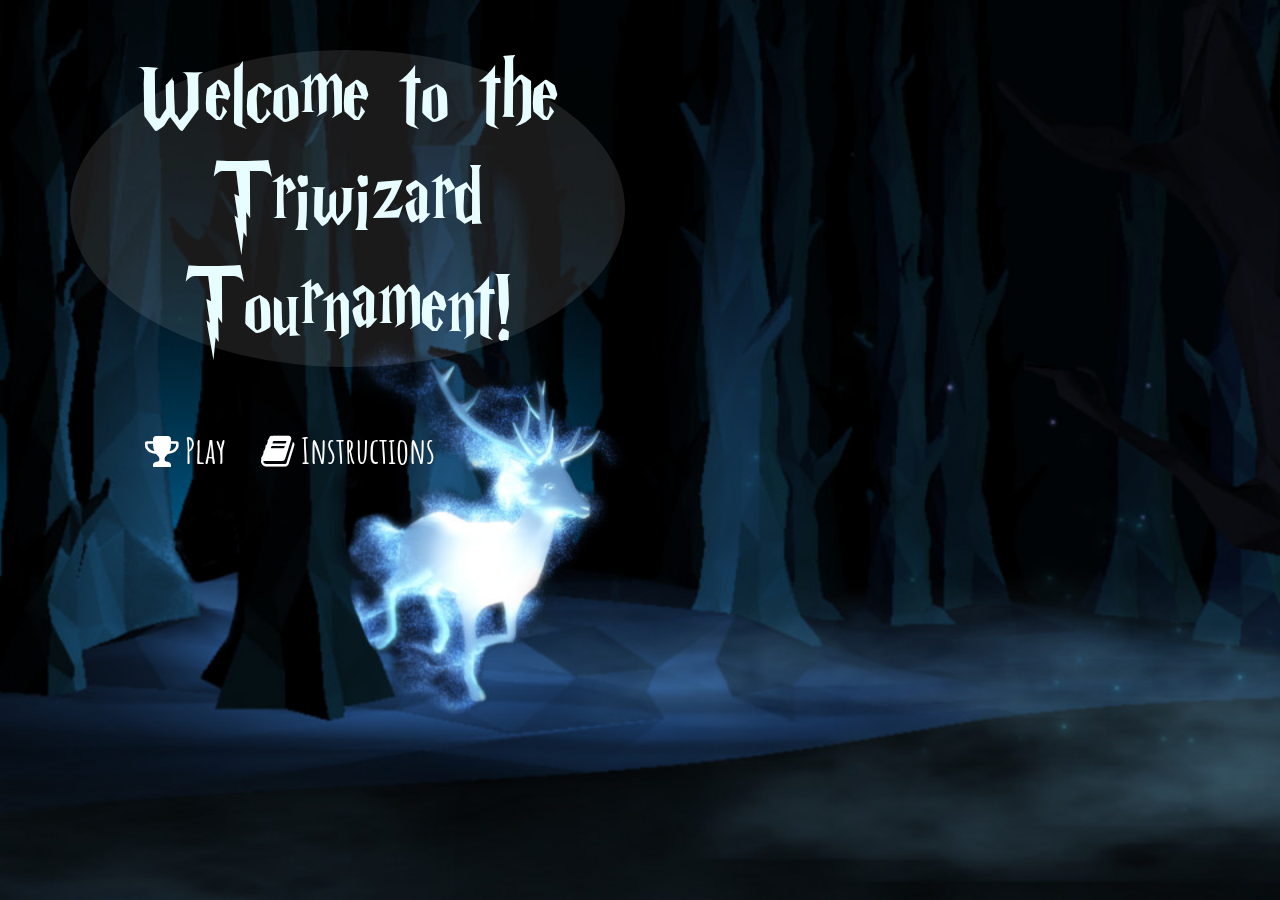
<file: index.html>
<!DOCTYPE html>
<html lang="en">
<head>
    <meta charset="UTF-8">
    <meta name="viewport" content="width=device-width, initial-scale=1.0">
    <meta http-equiv="X-UA-Compatible" content="ie=edge">
    <link rel="stylesheet" href="src/magic.css">
    <link rel="stylesheet" href="css/styles.min.css">

    <link rel="stylesheet" href="src/bootstrap-3.3.7-dist/css/bootstrap.min.css">
    <script
      src="https://code.jquery.com/jquery-3.1.1.min.js"
      integrity="sha256-hVVnYaiADRTO2PzUGmuLJr8BLUSjGIZsDYGmIJLv2b8="
      crossorigin="anonymous">
    </script>
    <script type="text/javascript" src="src/bootstrap-3.3.7-dist/js/bootstrap.min.js"></script>
    <link href="https://fonts.googleapis.com/css?family=Amatic+SC" rel="stylesheet">
    <link href="https://maxcdn.bootstrapcdn.com/font-awesome/4.7.0/css/font-awesome.min.css" rel="stylesheet">
    <title>Harry Potter | Triwizard Tournament</title>
</head>
<body id="start">
    <div class="container">
        <div class="row title ">
            <div class="buttons col-md-6">


                    <h1 class="hvr-hang">Welcome to the Triwizard Tournament!</h1><br>
            <div class="center">
                    <a href="game.html"><button class="hvr-forward"><i class="fa fa-trophy" aria-hidden="true"></i> Play</button></a>
                    <button id="instruct" class="hvr-forward"><i class="fa fa-book" aria-hidden="true"></i> Instructions</button>
                </div>
            </div>
            <div class="instructions col-md-6 hide">
                <h2>How To Play</h2>
                <p>Use the arrow keys to guide Harry <span><img src="img/harry.png"></span> into the middle of the maze to find the Triwizard Trophy. <span><img src="img/trophy.png"></span></p>
                <p>Watch out for the Dementors <img src="img/dementor.png"> though! If you run into them, they take away your lives <img src="img/heart.png">. </p>
                <p>Don't worry, you can use Lumos! [ <img src="img/lumos.jpg"> Press L] to lighten up your way and Expecto Patronum! [<img src="img/stag.png"> Press Space] to protect yourself from the Dementors.</p>
            </div>
        </div>


    </div>
    <script type="text/javascript" src="js/start.js"></script>
    <script type="text/javascript" src="https://code.createjs.com/soundjs-0.6.2.min.js"></script>
</body>
</html>
</file>
<file: src/magic.css>
@charset "UTF-8";
/*
Magic - Ver 1.2.0 - https://minimamente.com
Licensed under the MIT license
Copyright (c) 2016 Christian Pucci
*/
.magictime {
    animation-duration: 1s;
    animation-fill-mode: both;
}

.puffIn {
  animation-name: puffIn;
}
@keyframes puffIn {
  0% {
    opacity: 0;
    transform-origin: 50% 50%;
    transform: scale(2,2);
    filter: blur(2px);
  }

  100% {
    opacity: 1;
    transform-origin: 50% 50%;
    transform: scale(1,1);
    filter: blur(0px);
  }
}
.puffOut {
  animation-name: puffOut;
}
@keyframes puffOut {
  0% {
    opacity: 1;
    transform-origin: 50% 50%;
    transform: scale(1,1);
    filter: blur(0px);
  }

  100% {
    opacity: 0;
    transform-origin: 50% 50%;
    transform: scale(2,2);
    filter: blur(2px);
  }
}
.vanishIn {
  animation-name: vanishIn;
}
@keyframes vanishIn {
  0% {
    opacity: 0;
    transform-origin: 50% 50%;
    transform: scale(2, 2);
    filter: blur(90px);
  }

  100% {
    opacity: 1;
    transform-origin: 50% 50%;
    transform: scale(1, 1);
    filter: blur(0px);
  }
}
.vanishOut {
  animation-name: vanishOut;
}
@keyframes vanishOut {
  0% {
    opacity: 1;
    transform-origin: 50% 50%;
    transform: scale(1, 1);
    filter: blur(0px);
  }

  100% {
    opacity: 0;
    transform-origin: 50% 50%;
    transform: scale(2, 2);
    filter: blur(20px);
  }
}
.boingInUp {
  animation-name: boingInUp;
}
@keyframes boingInUp {
  0% {
    opacity: 0;
    transform-origin: 50% 0%;
    transform: perspective(800px) rotateX(-90deg);
  }
  
  50% {
    opacity: 1;
    transform-origin: 50% 0%;
    transform: perspective(800px) rotateX(50deg);
  }

  100% {
    opacity: 1;
    transform-origin: 50% 0%;
    transform: perspective(800px) rotateX(0deg);
  }
}
.boingOutDown {
  animation-name: boingOutDown;
}
@keyframes boingOutDown {
  0% {
    opacity: 1;
    transform-origin: 100% 100%;
    transform: perspective(800px) rotateX(0deg) rotateY(0deg);
  }
  
  20% {
    opacity: 1;
    transform-origin: 100% 100%;
    transform: perspective(800px) rotateX(0deg) rotateY(10deg);
  }
  
  30% {
    opacity: 1;
    transform-origin: 0% 100%;
    transform: perspective(800px) rotateX(0deg) rotateY(0deg);
  }
  
  40% {
    opacity: 1;
    transform-origin: 0% 100%;
    transform: perspective(800px) rotateX(10deg) rotateY(10deg);
  }

  100% {
    opacity: 0;
    transform-origin: 100% 100%;
    transform: perspective(800px) rotateX(90deg) rotateY(0deg);
  }
}
.bombLeftOut {
  animation-name: bombLeftOut;
}
@keyframes bombLeftOut {
  0% {
    opacity: 1;
    transform-origin: 50% 50%;
    transform: rotate(0deg);
    filter: blur(0px);
  }

  50% {
    opacity: 1;
    transform-origin: -100% 50%;
    transform: rotate(-160deg);
    filter: blur(0px);
  }

  100% {
    opacity: 0;
    transform-origin: -100% 50%;
    transform: rotate(-160deg);
    filter: blur(20px);
  }
}
.bombRightOut {
  animation-name: bombRightOut;
}
@keyframes bombRightOut {
  0% {
    opacity: 1;
    transform-origin: 50% 50%;
    transform: rotate(0deg);
    filter: blur(0px);
  }

  50% {
    opacity: 1;
    transform-origin: 200% 50%;
    transform: rotate(160deg);
    filter: blur(0px);
  }

  100% {
    opacity: 0;
    transform-origin: 200% 50%;
    transform: rotate(160deg);
    filter: blur(20px);
  }
}
.magic {
  animation-name: magic;
}
@keyframes magic {
  0% {
    opacity: 1;
    transform-origin: 100% 200%;
    transform: scale(1, 1) rotate(0deg);
  }

  100% {
    opacity: 0;
    transform-origin: 200% 500%;
    transform: scale(0, 0) rotate(270deg);
  }
}
.swap {
  animation-name: swap;
}
@keyframes swap {
  0% {
    opacity: 0;
    transform-origin: 0 100%;
    transform: scale(0, 0) translate(-700px, 0px);
  }

  100% {
    opacity: 1;
    transform-origin: 100% 100%;
    transform: scale(1, 1) translate(0px, 0px);
  }
}
.twisterInDown {
  animation-name: twisterInDown;
}
@keyframes twisterInDown {
  0% {
    opacity: 0;
    transform-origin: 0 100%;
    transform: scale(0, 0) rotate(360deg) translateY(-100%);
  }

  30% {
    transform-origin: 0 100%;
    transform: scale(0, 0) rotate(360deg) translateY(-100%);
  }

  100% {
    opacity: 1;
    transform-origin: 100% 100%;
    transform: scale(1, 1) rotate(0deg) translateY(0%);
  }
}
.twisterInUp {
  animation-name: twisterInUp;
}
@keyframes twisterInUp {
  0% {
    opacity: 0;
    transform-origin: 100% 0;
    transform: scale(0, 0) rotate(360deg) translateY(100%);
  }

  30% {
    transform-origin: 100% 0;
    transform: scale(0, 0) rotate(360deg) translateY(100%);
  }

  100% {
    opacity: 1;
    transform-origin: 0 0;
    transform: scale(1, 1) rotate(0deg) translateY(0);
  }
}
.foolishIn {
  animation-name: foolishIn;
}
@keyframes foolishIn {
  0% {
    opacity: 0;
    transform-origin: 50% 50%;
    transform: scale(0, 0) rotate(360deg);
  }

  20% {
    opacity: 1;
    transform-origin: 0% 100%;
    transform: scale(0.5, 0.5) rotate(0deg);
  }

  40% {
    opacity: 1;
    transform-origin: 100% 100%;
    transform: scale(0.5, 0.5) rotate(0deg);
  }

  60% {
    opacity: 1;
    transform-origin: 0%;
    transform: scale(0.5, 0.5) rotate(0deg);
  }

  80% {
    opacity: 1;
    transform-origin: 0% 0%;
    transform: scale(0.5, 0.5) rotate(0deg);
  }

  100% {
    opacity: 1;
    transform-origin: 50% 50%;
    transform: scale(1, 1) rotate(0deg);
  }
}
.foolishOut {
  animation-name: foolishOut;
}
@keyframes foolishOut {
  0% {
    opacity: 1;
    transform-origin: 50% 50%;
    transform: scale(1, 1) rotate(360deg);
  }

  20% {
    opacity: 1;
    transform-origin: 0% 0%;
    transform: scale(0.5, 0.5) rotate(0deg);
  }

  40% {
    opacity: 1;
    transform-origin: 100% 0%;
    transform: scale(0.5, 0.5) rotate(0deg);
  }

  60% {
    opacity: 1;
    transform-origin: 0%;
    transform: scale(0.5, 0.5) rotate(0deg);
  }

  80% {
    opacity: 1;
    transform-origin: 0% 100%;
    transform: scale(0.5, 0.5) rotate(0deg);
  }

  100% {
    opacity: 0;
    transform-origin: 50% 50%;
    transform: scale(0, 0) rotate(0deg);
  }
}
.holeOut {
  animation-name: holeOut;
}
@keyframes holeOut {
  0% {
    opacity: 1;
    transform-origin: 50% 50%;
    transform: scale(1, 1) rotateY(0deg);
  }

  100% {
    opacity: 0;
    transform-origin: 50% 50%;
    transform: scale(0, 0) rotateY(180deg);
  }
}
.swashIn {
  animation-name: swashIn;
}
@keyframes swashIn {
  0% {
    opacity: 0;
    transform-origin: 50% 50%;
    transform: scale(0, 0);
  }

  90% {
    opacity: 1;
    transform-origin: 50% 50%;
    transform: scale(0.9, 0.9);
  }

  100% {
    opacity: 1;
    transform-origin: 50% 50%;
    transform: scale(1, 1);
  }
}
.swashOut {
  animation-name: swashOut;
}
@keyframes swashOut {
  0% {
    opacity: 1;
    transform-origin: 50% 50%;
    transform: scale(1, 1);
  }

  80% {
    opacity: 1;
    transform-origin: 50% 50%;
    transform: scale(0.9, 0.9);
  }

  100% {
    opacity: 0;
    transform-origin: 50% 50%;
    transform: scale(0, 0);
  }
}
.spaceInDown {
  animation-name: spaceInDown;
}
@keyframes spaceInDown {
  0% {
    opacity: 0;
    transform-origin: 50% 100%;
    transform: scale(.2) translate(0%, 200%);
  }

  100% {
    opacity: 1;
    transform-origin: 50% 100%;
    transform: scale(1) translate(0%, 0%);
  }
}
.spaceInLeft {
  animation-name: spaceInLeft;
}
@keyframes spaceInLeft {
  0% {
    opacity: 0;
    transform-origin: 0% 50%;
    transform: scale(.2) translate(-200%, 0%);
  }

  100% {
    opacity: 1;
    transform-origin: 0% 50%;
    transform: scale(1) translate(0%, 0%);
  }
}
.spaceInRight {
  animation-name: spaceInRight;
}
@keyframes spaceInRight {
  0% {
    opacity: 0;
    transform-origin: 100% 50%;
    transform: scale(.2) translate(200%, 0%);
  }

  100% {
    opacity: 1;
    transform-origin: 100% 50%;
    transform: scale(1) translate(0%, 0%);
  }
}
.spaceInUp {
  animation-name: spaceInUp;
}
@keyframes spaceInUp {
  0% {
    opacity: 0;
    transform-origin: 50% 0%;
    transform: scale(.2) translate(0%, -200%);
  }

  100% {
    opacity: 1;
    transform-origin: 50% 0%;
    transform: scale(1) translate(0%, 0%);
  }
}
.spaceOutDown {
  animation-name: spaceOutDown;
}
@keyframes spaceOutDown {
  0% {
    opacity: 1;
    transform-origin: 50% 100%;
    transform: scale(1) translate(0%, 0%);
  }

  100% {
    opacity: 0;
    transform-origin: 50% 100%;
    transform: scale(.2) translate(0%, 200%);
  }
}
.spaceOutLeft {
  animation-name: spaceOutLeft;
}
@keyframes spaceOutLeft {
  0% {
    opacity: 1;
    transform-origin: 0% 50%;
    transform: scale(1) translate(0%, 0%);
  }

  100% {
    opacity: 0;
    transform-origin: 0% 50%;
    transform: scale(.2) translate(-200%, 0%);
  }
}
.spaceOutRight {
  animation-name: spaceOutRight;
}
@keyframes spaceOutRight {
  0% {
    opacity: 1;
    transform-origin: 100% 50%;
    transform: scale(1) translate(0%, 0%);
  }

  100% {
    opacity: 0;
    transform-origin: 100% 50%;
    transform: scale(.2) translate(200%, 0%);
  }
}
.spaceOutUp {
  animation-name: spaceOutUp;
}
@keyframes spaceOutUp {
  0% {
    opacity: 1;
    transform-origin: 50% 0%;
    transform: scale(1) translate(0%, 0%);
  }

  100% {
    opacity: 0;
    transform-origin: 50% 0%;
    transform: scale(.2) translate(0%, -200%);
  }
}
.perspectiveDown {
  animation-name: perspectiveDown;
}
@keyframes perspectiveDown {
  0% {
    transform-origin: 0 100%;
    transform: perspective(800px) rotateX(0deg);
  }

  100% {
    transform-origin: 0 100%;
    transform: perspective(800px) rotateX(-180deg);
  }
}
.perspectiveDownReturn {
  animation-name: perspectiveDownReturn;
}
@keyframes perspectiveDownReturn {
  0% {
    transform-origin: 0 100%;
    transform: perspective(800px) rotateX(-180deg);
  }

  100% {
    transform-origin: 0 100%;
    transform: perspective(800px) rotateX(0deg);
  }
}
.perspectiveLeft {
  animation-name: perspectiveLeft;
}
@keyframes perspectiveLeft {
  0% {
    transform-origin: 0 0;
    transform: perspective(800px) rotateY(0deg);
  }

  100% {
    transform-origin: 0 0;
    transform: perspective(800px) rotateY(-180deg);
  }
}
.perspectiveLeftReturn {
  animation-name: perspectiveLeftReturn;
}
@keyframes perspectiveLeftReturn {
  0% {
    transform-origin: 0 0;
    transform: perspective(800px) rotateY(-180deg);
  }

  100% {
    transform-origin: 0 0;
    transform: perspective(800px) rotateY(0deg);
  }
}
.perspectiveRight {
  animation-name: perspectiveRight;
}
@keyframes perspectiveRight {
  0% {
    transform-origin: 100% 0;
    transform: perspective(800px) rotateY(0deg);
  }

  100% {
    transform-origin: 100% 0;
    transform: perspective(800px) rotateY(180deg);
  }
}
.perspectiveRightReturn {
  animation-name: perspectiveRightReturn;
}
@keyframes perspectiveRightReturn {
  0% {
    transform-origin: 100% 0;
    transform: perspective(800px) rotateY(180deg);
  }

  100% {
    transform-origin: 100% 0;
    transform: perspective(800px) rotateY(0deg);
  }
}
.perspectiveUp {
  animation-name: perspectiveUp;
}
@keyframes perspectiveUp {
  0% {
    transform-origin: 0 0;
    transform: perspective(800px) rotateX(0deg);
  }

  100% {
    transform-origin: 0 0;
    transform: perspective(800px) rotateX(180deg);
  }
}
.perspectiveUpReturn {
  animation-name: perspectiveUpReturn;
}
@keyframes perspectiveUpReturn {
  0% {
    transform-origin: 0 0;
    transform: perspective(800px) rotateX(180deg);
  }

  100% {
    transform-origin: 0 0;
    transform: perspective(800px) rotateX(0deg);
  }
}
.rotateDown {
  animation-name: rotateDown;
}
@keyframes rotateDown {
  0% {
  	opacity: 1;
    transform-origin: 0 0;
    transform: perspective(800px) rotateX(0deg) translateZ(0px);
  }

  100% {
    opacity: 0;
    transform-origin: 50% 100%;
    transform: perspective(800px) rotateX(-180deg) translateZ(300px);
  }
}
.rotateLeft {
  animation-name: rotateLeft;
}
@keyframes rotateLeft {
  0% {
  	opacity: 1;
    transform-origin: 0 0;
    transform: perspective(800px) rotateY(0deg) translateZ(0px);
  }

  100% {
    opacity: 0;
    transform-origin: 50% 0;
    transform: perspective(800px) rotateY(180deg) translateZ(300px);
  }
}
.rotateRight {
  animation-name: rotateRight;
}
@keyframes rotateRight {
  0% {
  	opacity: 1;
    transform-origin: 0 0;
    transform: perspective(800px) rotateY(0deg) translate3d(0px);
  }

  100% {
    opacity: 0;
    transform-origin: 50% 0;
    transform: perspective(800px) rotateY(-180deg) translateZ(150px);
  }
}

.rotateUp {
  animation-name: rotateUp;
}
@keyframes rotateUp {
  0% {
  	opacity: 1;
    transform-origin: 0 0;
    transform: perspective(800px) rotateX(0deg) translateZ(0px);
  }

  100% {
    opacity: 0;
    transform-origin: 50% 0;
    transform: perspective(800px) rotateX(180deg) translateZ(100px);
  }
}
.slideDown {
  animation-name: slideDown;
}
@keyframes slideDown {
  0% {
    transform-origin: 0 0;
    transform: translateY(0%);
  }

  100% {
    transform-origin: 0 0;
    transform: translateY(100%);
  }
}
.slideDownReturn {
  animation-name: slideDownReturn;
}
@keyframes slideDownReturn {
  0% {
    transform-origin: 0 0;
    transform: translateY(100%);
  }

  100% {
    transform-origin: 0 0;
    transform: translateY(0%);
  }
}
.slideLeft {
  animation-name: slideLeft;
}
@keyframes slideLeft {
  0% {
    transform-origin: 0 0;
    transform: translateX(0%);
  }

  100% {
    transform-origin: 0 0;
    transform: translateX(-100%);
  }
}
.slideLeftReturn {
  animation-name: slideLeftReturn;
}
@keyframes slideLeftReturn {
  0% {
    transform-origin: 0 0;
    transform: translateX(-100%);
  }

  100% {
    transform-origin: 0 0;
    transform: translateX(0%);
  }
}
.slideRight {
  animation-name: slideRight;
}
@keyframes slideRight {
  0% {
    transform-origin: 0 0;
    transform: translateX(0%);
  }

  100% {
    transform-origin: 0 0;
    transform: translateX(100%);
  }
}
.slideRightReturn {
  animation-name: slideRightReturn;
}
@keyframes slideRightReturn {
  0% {
    transform-origin: 0 0;
    transform: translateX(100%);
  }

  100% {
    transform-origin: 0 0;
    transform: translateX(0%);
  }
}
.slideUp {
  animation-name: slideUp;
}
@keyframes slideUp {
  0% {
    transform-origin: 0 0;
    transform: translateY(0%);
  }

  100% {
    transform-origin: 0 0;
    transform: translateY(-100%);
  }
}
.slideUpReturn {
  animation-name: slideUpReturn;
}
@keyframes slideUpReturn {
  0% {
    transform-origin: 0 0;
    transform: translateY(-100%);
  }

  100% {
    transform-origin: 0 0;
    transform: translateY(0%);
  }
}
.openDownLeft {
  animation-name: openDownLeft;
}
@keyframes openDownLeft {
  0% {
    transform-origin: bottom left;
    transform: rotate(0deg);
    animation-timing-function: ease-out;
  }

  100% {
    transform-origin: bottom left;
    transform: rotate(-110deg);
    animation-timing-function: ease-in-out;
  }
}
.openDownLeftReturn {
  animation-name: openDownLeftReturn;
}
@keyframes openDownLeftReturn {
  0% {
    transform-origin: bottom left;
    transform: rotate(-110deg);
    animation-timing-function: ease-in-out;
  }

  100% {
    transform-origin: bottom left;
    transform: rotate(0deg);
    animation-timing-function: ease-out;
  }
}
.openDownRight {
  animation-name: openDownRight;
}
@keyframes openDownRight {
  0% {
    transform-origin: bottom right;
    transform: rotate(0deg);
    animation-timing-function: ease-out;
  }

  100% {
    transform-origin: bottom right;
    transform: rotate(110deg);
    animation-timing-function: ease-in-out;
  }
}

.openDownRightReturn {
  animation-name: openDownRightReturn;
}
@keyframes openDownRightReturn {
  0% {
    transform-origin: bottom right;
    transform: rotate(110deg);
    animation-timing-function: ease-in-out;
  }

  100% {
    transform-origin: bottom right;
    transform: rotate(0deg);
    animation-timing-function: ease-out;
  }
}
.openUpLeft {
  animation-name: openUpLeft;
}
@keyframes openUpLeft {
  0% {
    transform-origin: top left;
    transform: rotate(0deg);
    animation-timing-function: ease-out;
  }

  100% {
    transform-origin: top left;
    transform: rotate(110deg);
    animation-timing-function: ease-in-out;
  }
}
.openUpLeftReturn {
  animation-name: openUpLeftReturn;
}
@keyframes openUpLeftReturn {
  0% {
    transform-origin: top left;
    transform: rotate(110deg);
    animation-timing-function: ease-in-out;
  }

  100% {
    transform-origin: top left;
    transform: rotate(0deg);
    animation-timing-function: ease-out;
  }
}
.openUpRight {
  animation-name: openUpRight;
}
@keyframes openUpRight {
  0% {
    transform-origin: top right;
    transform: rotate(0deg);
    animation-timing-function: ease-out;
  }

  100% {
    transform-origin: top right;
    transform: rotate(-110deg);
    animation-timing-function: ease-in-out;
  }
}
.openUpRightReturn {
  animation-name: openUpRightReturn;
}
@keyframes openUpRightReturn {
  0% {
    transform-origin: top right;
    transform: rotate(-110deg);
    animation-timing-function: ease-in-out;
  }

  100% {
    transform-origin: top right;
    transform: rotate(0deg);
    animation-timing-function: ease-out;
  }
}
.openDownLeftOut {
  animation-name: openDownLeftOut;
}
@keyframes openDownLeftOut {
  0% {
    opacity: 1;
    transform-origin: bottom left;
    transform: rotate(0deg);
    animation-timing-function: ease-out;
  }

  100% {
    opacity: 0;
    transform-origin: bottom left;
    transform: rotate(-110deg);
    animation-timing-function: ease-in-out;
  }
}
.openDownRightOut {
  animation-name: openDownRightOut;
}
@keyframes openDownRightOut {
  0% {
    opacity: 1;
    transform-origin: bottom right;
    transform: rotate(0deg);
    animation-timing-function: ease-out;
  }

  100% {
    opacity: 0;
    transform-origin: bottom right;
    transform: rotate(110deg);
    animation-timing-function: ease-in-out;
  }
}
.openUpLeftOut {
  animation-name: openUpLeftOut;
}
@keyframes openUpLeftOut {
  0% {
    opacity: 1;
    transform-origin: top left;
    transform: rotate(0deg);
    animation-timing-function: ease-out;
  }

  100% {
    opacity: 0;
    transform-origin: top left;
    transform: rotate(110deg);
    animation-timing-function: ease-in-out;
  }
}
.openUpRightOut {
  animation-name: openUpRightOut;
}
@keyframes openUpRightOut {
  0% {
    opacity: 1;
    transform-origin: top right;
    transform: rotate(0deg);
    animation-timing-function: ease-out;
  }

  100% {
    opacity: 0;
    transform-origin: top right;
    transform: rotate(-110deg);
    animation-timing-function: ease-in-out;
  }
}
.tinDownIn {
  animation-name: tinDownIn;
}
@keyframes tinDownIn {
  0% {
    opacity: 0;
    transform: scale(1, 1) translateY(900%);
  }

  50%, 70%, 90% {
    opacity: 1;
    transform: scale(1.1, 1.1) translateY(0);
  }

  60%, 80%, 100% {
    opacity: 1;
    transform: scale(1, 1) translateY(0);
  }
}
.tinDownOut {
  animation-name: tinDownOut;
}
@keyframes tinDownOut {
  0%, 20%, 40%, 50% {
    opacity: 1;
    transform: scale(1, 1) translateY(0);
  }

  10%, 30% {
    opacity: 1;
    transform: scale(1.1, 1.1) translateY(0);
  }

  100% {
    opacity: 0;
    transform: scale(1, 1) translateY(900%);
  }
}
.tinLeftIn {
  animation-name: tinLeftIn;
}
@keyframes tinLeftIn {
  0% {
    opacity: 0;
    transform: scale(1, 1) translateX(-900%);
  }

  50%, 70%, 90% {
    opacity: 1;
    transform: scale(1.1, 1.1) translateX(0);
  }

  60%, 80%, 100% {
    opacity: 1;
    transform: scale(1, 1) translateX(0);
  }
}
.tinLeftOut {
  animation-name: tinLeftOut;
}
@keyframes tinLeftOut {
  0%, 20%, 40%, 50% {
    opacity: 1;
    transform: scale(1, 1) translateX(0);
  }

  10%, 30% {
    opacity: 1;
    transform: scale(1.1, 1.1) translateX(0);
  }

  100% {
    opacity: 0;
    transform: scale(1, 1) translateX(-900%);
  }
}
.tinRightIn {
  animation-name: tinRightIn;
}
@keyframes tinRightIn {
  0% {
    opacity: 0;
    transform: scale(1, 1) translateX(900%);
  }

  50%, 70%, 90% {
    opacity: 1;
    transform: scale(1.1, 1.1) translateX(0);
  }

  60%, 80%, 100% {
    opacity: 1;
    transform: scale(1, 1) translateX(0);
  }
}
.tinRightOut {
  animation-name: tinRightOut;
}
@keyframes tinRightOut {
  0%, 20%, 40%, 50% {
    opacity: 1;
    transform: scale(1, 1) translateX(0);
  }

  10%, 30% {
    opacity: 1;
    transform: scale(1.1, 1.1) translateX(0);
  }

  100% {
    opacity: 0;
    transform: scale(1, 1) translateX(900%);
  }
}
.tinUpIn {
  animation-name: tinUpIn;
}
@keyframes tinUpIn {
  0% {
    opacity: 0;
    transform: scale(1, 1) translateY(-900%);
  }

  50%, 70%, 90% {
    opacity: 1;
    transform: scale(1.1, 1.1) translateY(0);
  }

  60%, 80%, 100% {
    opacity: 1;
    transform: scale(1, 1) translateY(0);
  }
}
.tinUpOut {
  animation-name: tinUpOut;
}
@keyframes tinUpOut {
  0%, 20%, 40%, 50% {
    opacity: 1;
    transform: scale(1, 1) translateY(0);
  }

  10%, 30% {
    opacity: 1;
    transform: scale(1.1, 1.1) translateY(0);
  }

  100% {
    opacity: 0;
    transform: scale(1, 1) translateY(-900%);
  }
}
</file>
<file: css/styles.min.css>
body{overflow-y:hidden}@font-face{font-family:Harry;src:url(../fonts/harry.TTF)}#start{background:url("../img/welcomebg.jpg") no-repeat center center fixed;width:100%;background-size:cover;font-family:Harry;color:#e8fdff;overflow-x:hidden}#start h1{font-size:96px;text-align:center;margin-top:60px;background-color:rgba(255,255,255,0.1);border-radius:50%;margin:auto}.buttons{margin:auto;margin-top:50px}.buttons button{padding:8px 15px;font-size:36px;background-color:transparent;color:white;border-radius:5px;border:none;margin-bottom:20px;font-family:'Amatic SC', cursive;font-weight:bold;margin-top:50px}.center{margin-left:60px}@-webkit-keyframes hvr-hang{0%{-webkit-transform:translateY(10px);transform:translateY(10px)}50%{-webkit-transform:translateY(4px);transform:translateY(4px)}100%{-webkit-transform:translateY(10px);transform:translateY(10px)}}.hvr-hang{display:inline-block;vertical-align:middle;-webkit-transform:perspective(1px) translateZ(0);transform:perspective(1px) translateZ(0);box-shadow:0 0 1px transparent;animation-name:hvr-hang;animation-duration:2s;animation-delay:.3s;animation-timing-function:ease-out, ease-in-out;animation-iteration-count:infinite;animation-fill-mode:forwards;animation-direction:normal, alternate}.hvr-forward{display:inline-block;vertical-align:middle;-webkit-transform:perspective(1px) translateZ(0);transform:perspective(1px) translateZ(0);box-shadow:0 0 1px transparent;-webkit-transition-duration:0.3s;transition-duration:0.3s;-webkit-transition-property:transform;transition-property:transform}.hvr-forward:hover,.hvr-forward:focus,.hvr-forward:active{-webkit-transform:translateX(8px);transform:translateX(8px)}.instructions{background-color:rgba(255,255,255,0.2);padding:40px;margin-top:30px;font-size:36px;font-family:'Amatic SC', cursive;border:5px solid gold}.instructions p{line-height:34px;margin-bottom:30px;letter-spacing:2px;padding:0 10px}.instructions h2{font-family:Harry;font-size:56px;text-align:center}.instructions img{width:25px;margin:0 5px}#maze,#fluffy{position:relative;z-index:4;height:100%}#maze h1,#maze h2,#fluffy h1,#fluffy h2{top:30px;left:calc(100%/3);position:absolute;width:500px;font-family:Harry;color:gold;font-size:88px}#maze h2,#fluffy h2{top:120px;left:120px;font-size:48px;color:navajowhite}canvas{height:100%;width:100%}#fluffy,#win,#lose,#sphinx{font-family:Harry;color:gold;height:100%;width:0%;position:fixed;z-index:999;left:0;top:0;background-color:rgba(0,0,0,0.9);overflow:hidden;transition:0.7s}#fluffy h1,#win h1,#lose h1,#sphinx h1{font-size:76px;margin-top:45px}.wincontent,.losecontent{width:700px;margin:auto;vertical-align:middle;text-align:center}.wincontent h1,.losecontent h1{font-size:64px !important}.wincontent span,.losecontent span{font-size:18px;margin-right:5px;vertical-align:middle}.wincontent .btn,.losecontent .btn{font-size:48px;height:45px;font-family:"Amatic SC";background-color:transparent;margin-top:20px}.wincontent .btn a,.losecontent .btn a{color:white}.wincontent .btn a:hover,.losecontent .btn a:hover{text-decoration:none}.wincontent p,.losecontent p{font-size:18px;font-family:sans-serif}.sphinxcontent{width:100%;margin:auto;vertical-align:middle;text-align:center}.sphinxpicture{position:relative;bottom:0;left:0}.spells{background-color:rgba(255,255,255,0.2)}#lumos,#expecto{top:250px;left:100px;position:absolute;width:150px;color:rgba(0,0,0,0.9);font-family:Harry;border:4px solid #e8fdff;font-size:25px;height:45px}#lumos:hover,#expecto:hover{box-shadow:0px 0px 40px white}#lighten,#shield{background-color:#e8fdff !important;width:0%;border:none;transition:2s}#expecto{top:320px;left:100px;border:4px solid navajowhite;height:83px;font-size:26px}#shield{background-color:navajowhite !important}#lives{top:130px;left:75%;position:absolute;width:300px}#lives img{width:35px}#lives span{font-family:Harry;color:navajowhite;font-size:48px}button:focus{outline:0}.wincontent img{margin-bottom:20px}#win h1{font-size:128px}.clues,.riddle{font-size:38px !important;font-family:Harry !important;line-height:34px;padding:17px 0}.riddlecontainer{margin-top:200px}.clue{margin-top:-100px;z-index:1000}.typed-cursor{opacity:1;-webkit-animation:blink 0.7s infinite;-moz-animation:blink 0.7s infinite;animation:blink 0.7s infinite}@keyframes blink{0%{opacity:1}50%{opacity:0}100%{opacity:1}}@-webkit-keyframes blink{0%{opacity:1}50%{opacity:0}100%{opacity:1}}@-moz-keyframes blink{0%{opacity:1}50%{opacity:0}100%{opacity:1}}.answer{outline:none;border:none;background-color:transparent;font-size:48px;z-index:99999;position:fixed}input[type="text"]{height:100px;width:100%;z-index:99999}.disable{pointer-events:none}@-webkit-keyframes hvr-pulse{25%{-webkit-transform:scale(1);transform:scale(1)}75%{-webkit-transform:scale(0.9);transform:scale(0.9)}}@keyframes hvr-pulse{25%{-webkit-transform:scale(1);transform:scale(1)}75%{-webkit-transform:scale(0.9);transform:scale(0.9)}}.hvr-pulse{display:inline-block;vertical-align:middle;-webkit-transform:perspective(1px) translateZ(0);transform:perspective(1px) translateZ(0);box-shadow:0 0 1px transparent;animation-name:hvr-pulse;animation-duration:0.8s;animation-timing-function:linear;animation-iteration-count:infinite}video#bgvid{position:absolute;top:50%;left:50%;min-width:100%;min-height:100%;width:auto;height:auto;z-index:-100;-ms-transform:translateX(-50%) translateY(-50%);-moz-transform:translateX(-50%) translateY(-50%);-webkit-transform:translateX(-50%) translateY(-50%);transform:translateX(-50%) translateY(-50%);background-size:cover}
</file>
